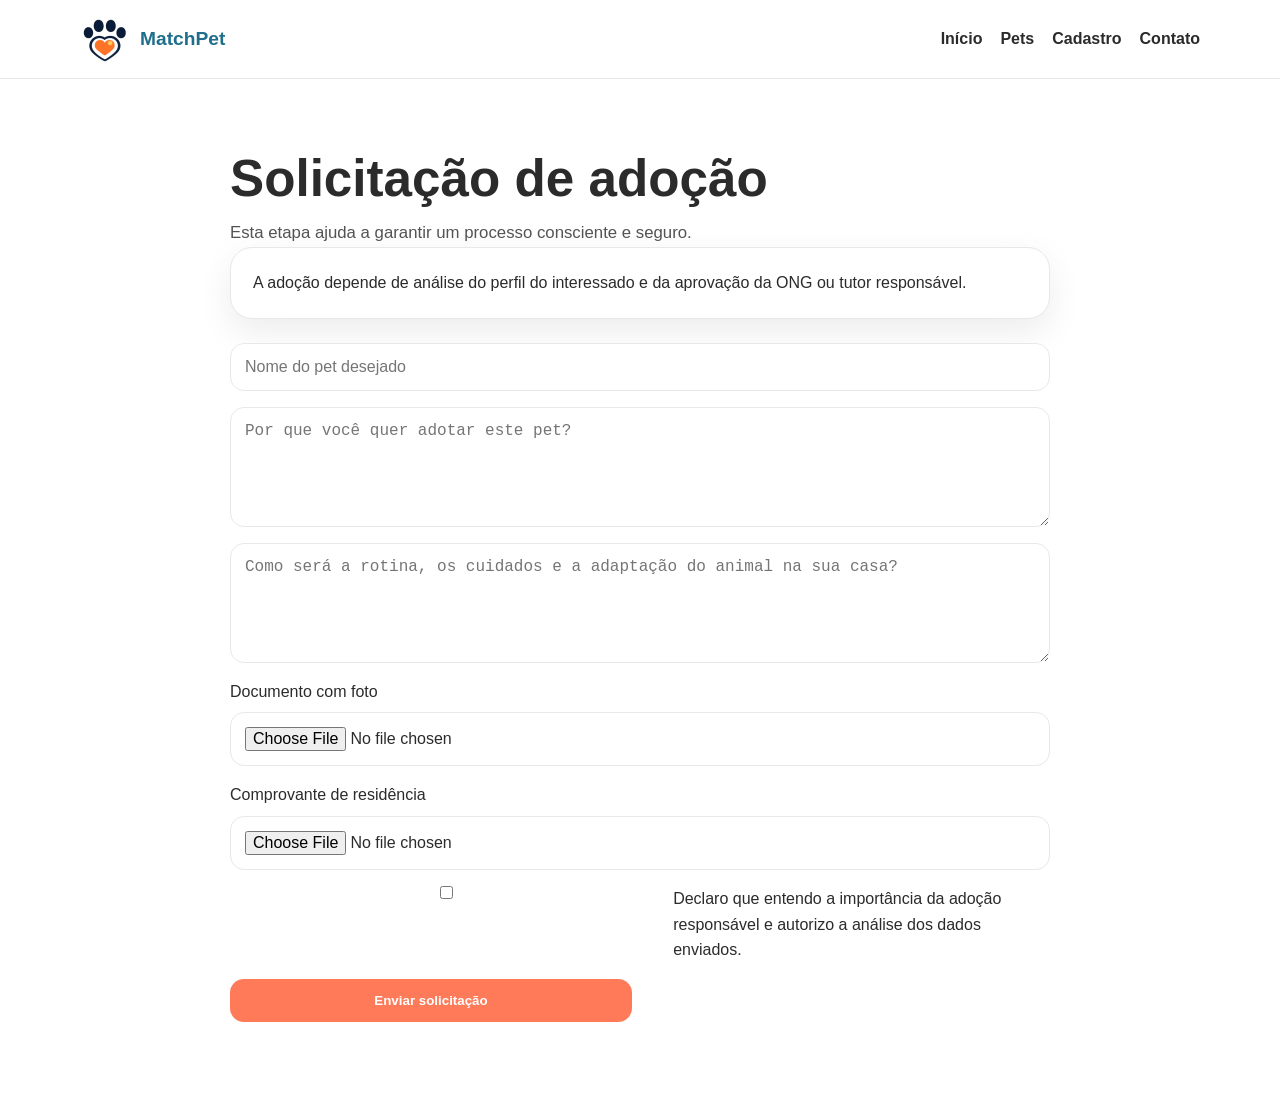
<file: adocao.html>
<!DOCTYPE html>
<html lang="pt-BR">
<head>
  <meta charset="UTF-8">
  <meta name="viewport" content="width=device-width, initial-scale=1.0">
  <title>Solicitação de Adoção | MatchPet</title>
  <link rel="stylesheet" href="style.css">
</head>
<body>
  <header class="header">
    <div class="container nav">
      <a href="index.html" class="brand">
        <img src="assets/logo.png" class="logo">
        <span>MatchPet</span>
      </a>

      <nav class="menu">
        <a href="index.html">Início</a>
        <a href="pets.html">Pets</a>
        <a href="cadastro.html">Cadastro</a>
        <a href="contato.html">Contato</a>
      </nav>
    </div>
  </header>

  <main class="section">
    <div class="container form-wrapper">
      <h1>Solicitação de adoção</h1>
      <p class="page-subtitle">
        Esta etapa ajuda a garantir um processo consciente e seguro.
      </p>

      <div class="warning-box small">
        <p>
          A adoção depende de análise do perfil do interessado e da aprovação da ONG ou tutor responsável.
        </p>
      </div>

      <form class="form-grid">
        <input type="text" placeholder="Nome do pet desejado" class="full" required>
        <textarea rows="5" class="full" placeholder="Por que você quer adotar este pet?" required></textarea>
        <textarea rows="5" class="full" placeholder="Como será a rotina, os cuidados e a adaptação do animal na sua casa?" required></textarea>

        <div class="upload-box full">
          <label>Documento com foto</label>
          <input type="file" required>
        </div>

        <div class="upload-box full">
          <label>Comprovante de residência</label>
          <input type="file" required>
        </div>

        <label class="checkbox full">
          <input type="checkbox" required>
          <span>Declaro que entendo a importância da adoção responsável e autorizo a análise dos dados enviados.</span>
        </label>

        <button type="submit" class="btn btn-full">Enviar solicitação</button>
      </form>
    </div>
  </main>
</body>
</html>
</file>
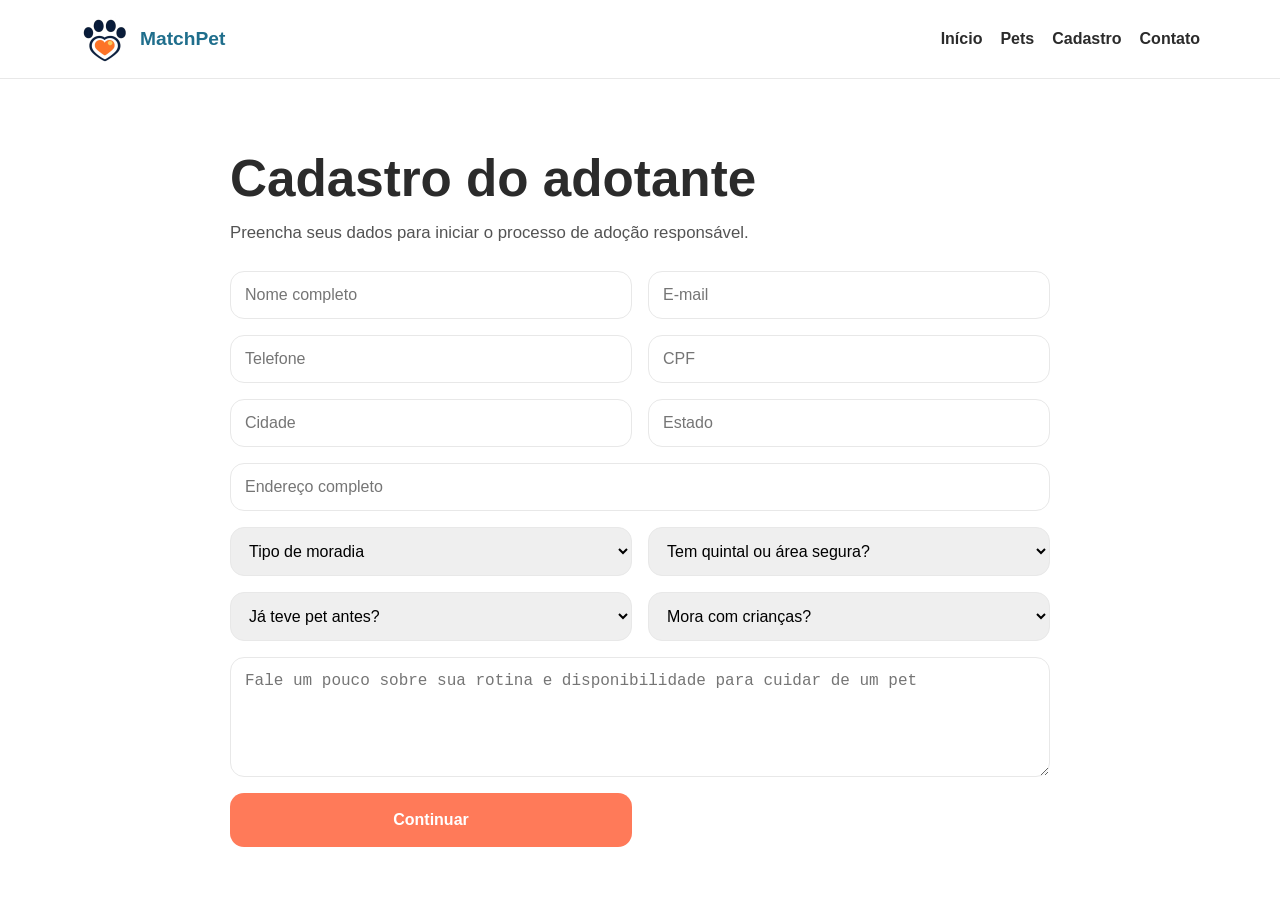
<file: cadastro.html>
<!DOCTYPE html>
<html lang="pt-BR">
<head>
  <meta charset="UTF-8">
  <meta name="viewport" content="width=device-width, initial-scale=1.0">
  <title>Cadastro | MatchPet</title>
  <link rel="stylesheet" href="style.css">
</head>
<body>
  <header class="header">
    <div class="container nav">
      <a href="index.html" class="brand">
        <img src="assets/logo.png" class="logo">
        <span>MatchPet</span>
      </a>

      <nav class="menu">
        <a href="index.html">Início</a>
        <a href="pets.html">Pets</a>
        <a href="cadastro.html">Cadastro</a>
        <a href="contato.html">Contato</a>
      </nav>
    </div>
  </header>

  <main class="section">
    <div class="container form-wrapper">
      <h1>Cadastro do adotante</h1>
      <p class="page-subtitle">
        Preencha seus dados para iniciar o processo de adoção responsável.
      </p>

      <form class="form-grid">
        <input type="text" placeholder="Nome completo" required>
        <input type="email" placeholder="E-mail" required>
        <input type="tel" placeholder="Telefone" required>
        <input type="text" placeholder="CPF" required>
        <input type="text" placeholder="Cidade" required>
        <input type="text" placeholder="Estado" required>
        <input type="text" placeholder="Endereço completo" class="full" required>

        <select required>
          <option value="">Tipo de moradia</option>
          <option>Casa</option>
          <option>Apartamento</option>
        </select>

        <select required>
          <option value="">Tem quintal ou área segura?</option>
          <option>Sim</option>
          <option>Não</option>
        </select>

        <select required>
          <option value="">Já teve pet antes?</option>
          <option>Sim</option>
          <option>Não</option>
        </select>

        <select required>
          <option value="">Mora com crianças?</option>
          <option>Sim</option>
          <option>Não</option>
        </select>

        <textarea class="full" rows="5" placeholder="Fale um pouco sobre sua rotina e disponibilidade para cuidar de um pet" required></textarea>

        <a href="adocao.html" class="btn btn-full">Continuar</a>
      </form>
    </div>
  </main>
</body>
</html>
</file>
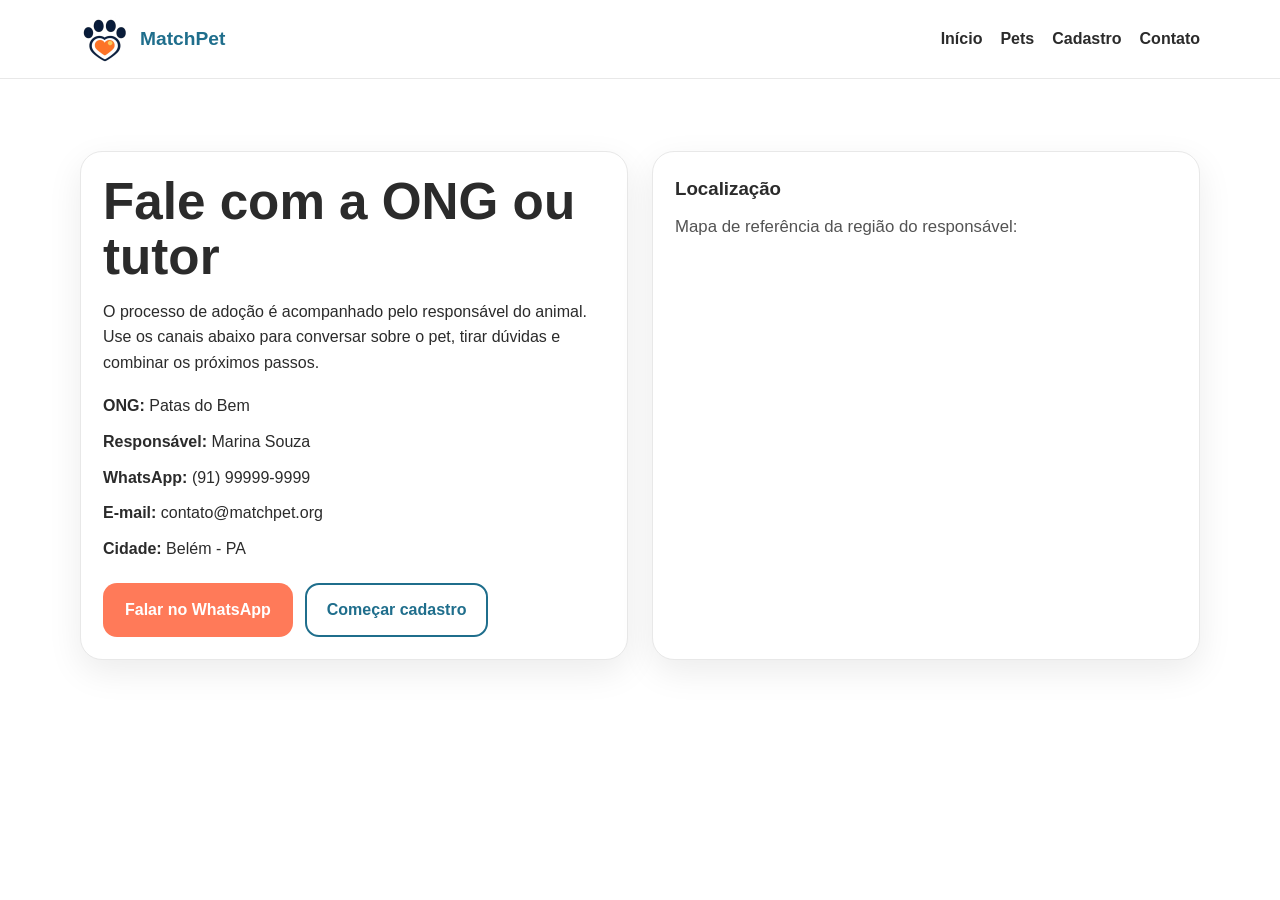
<file: contato.html>
<!DOCTYPE html>
<html lang="pt-BR">
<head>
  <meta charset="UTF-8">
  <meta name="viewport" content="width=device-width, initial-scale=1.0">
  <title>Contato | MatchPet</title>
  <link rel="stylesheet" href="style.css">
</head>
<body>
  <header class="header">
    <div class="container nav">
      <a href="index.html" class="brand">
        <img src="assets/logo.png" class="logo">
        <span>MatchPet</span>
      </a>

      <nav class="menu">
        <a href="index.html">Início</a>
        <a href="pets.html">Pets</a>
        <a href="cadastro.html">Cadastro</a>
        <a href="contato.html">Contato</a>
      </nav>
    </div>
  </header>

  <main class="section">
    <div class="container contact-layout">
      <div class="card">
        <h1>Fale com a ONG ou tutor</h1>
        <p>
          O processo de adoção é acompanhado pelo responsável do animal.
          Use os canais abaixo para conversar sobre o pet, tirar dúvidas
          e combinar os próximos passos.
        </p>

        <div class="info-list">
          <div><strong>ONG:</strong> Patas do Bem</div>
          <div><strong>Responsável:</strong> Marina Souza</div>
          <div><strong>WhatsApp:</strong> (91) 99999-9999</div>
          <div><strong>E-mail:</strong> contato@matchpet.org</div>
          <div><strong>Cidade:</strong> Belém - PA</div>
        </div>

        <div class="actions">
          <a href="#" class="btn">Falar no WhatsApp</a>
          <a href="cadastro.html" class="btn btn-outline">Começar cadastro</a>
        </div>
      </div>

      <div class="card">
        <h3>Localização</h3>
        <p class="map-text">Mapa de referência da região do responsável:</p>
        <iframe
          src="https://www.google.com/maps?q=Belem,Para&output=embed"
          width="100%"
          height="320"
          style="border:0; border-radius:16px;"
          allowfullscreen=""
          loading="lazy">
        </iframe>
      </div>
    </div>
  </main>
</body>
</html>
</file>
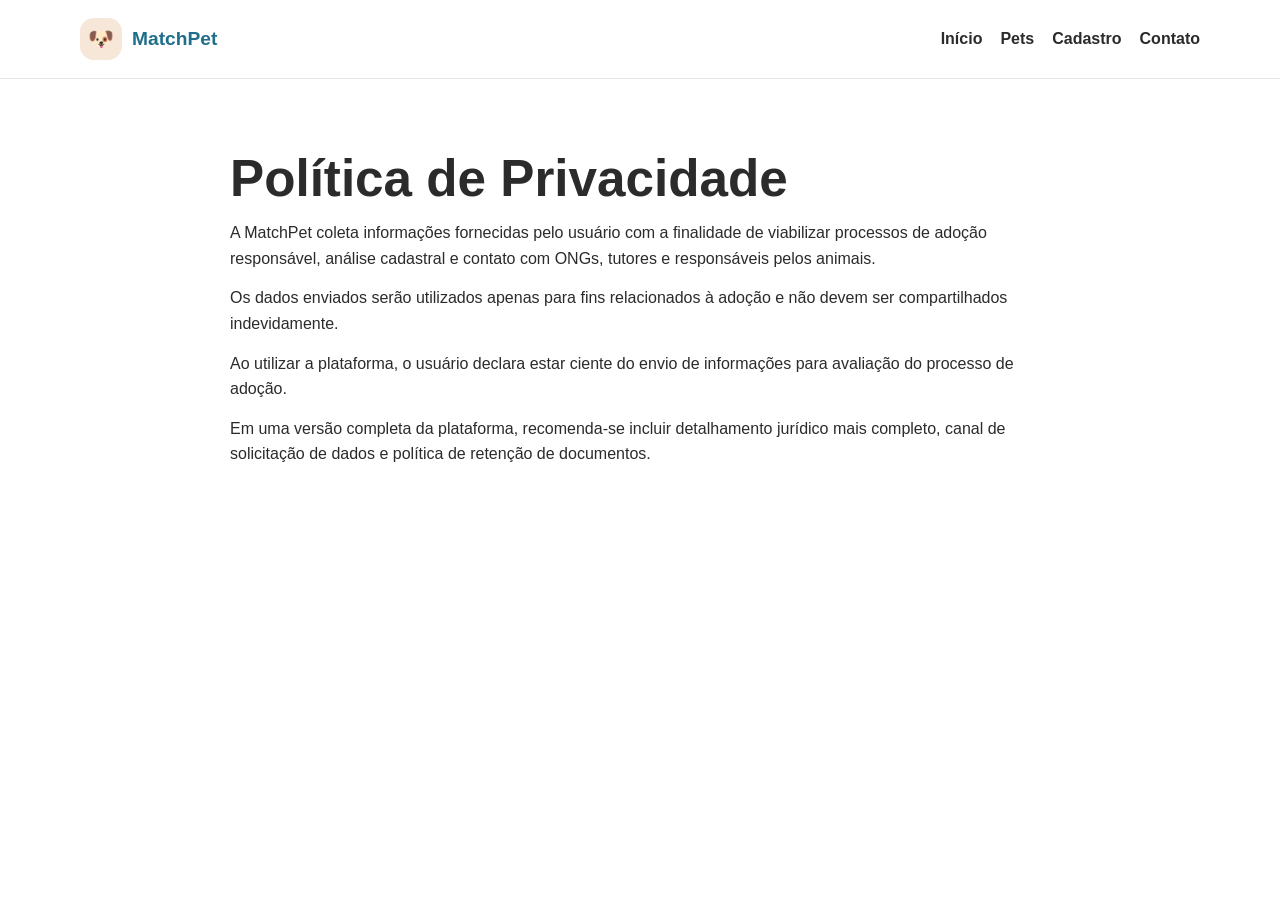
<file: privacidade.html>
<!DOCTYPE html>
<html lang="pt-BR">
<head>
  <meta charset="UTF-8">
  <meta name="viewport" content="width=device-width, initial-scale=1.0">
  <title>Política de Privacidade | MatchPet</title>
  <link rel="stylesheet" href="style.css">
</head>
<body>
  <header class="header">
    <div class="container nav">
      <a href="index.html" class="brand">
        <span class="brand-logo">🐶</span>
        <span>MatchPet</span>
      </a>

      <nav class="menu">
        <a href="index.html">Início</a>
        <a href="pets.html">Pets</a>
        <a href="cadastro.html">Cadastro</a>
        <a href="contato.html">Contato</a>
      </nav>
    </div>
  </header>

  <main class="section">
    <div class="container legal-page">
      <h1>Política de Privacidade</h1>
      <p>
        A MatchPet coleta informações fornecidas pelo usuário com a finalidade
        de viabilizar processos de adoção responsável, análise cadastral
        e contato com ONGs, tutores e responsáveis pelos animais.
      </p>

      <p>
        Os dados enviados serão utilizados apenas para fins relacionados
        à adoção e não devem ser compartilhados indevidamente.
      </p>

      <p>
        Ao utilizar a plataforma, o usuário declara estar ciente do envio
        de informações para avaliação do processo de adoção.
      </p>

      <p>
        Em uma versão completa da plataforma, recomenda-se incluir detalhamento
        jurídico mais completo, canal de solicitação de dados e política
        de retenção de documentos.
      </p>
    </div>
  </main>
</body>
</html>
</file>
<file: style.css>
:root {
  --primary: #1F6E8C;
  --secondary: #F6E7D8;
  --accent: #FF7A59;
  --mint: #9ED8C3;
  --text: #2B2B2B;
  --white: #FFFFFF;
  --light: #F8F8F8;
  --border: #E8E8E8;
  --shadow: 0 12px 35px rgba(0, 0, 0, 0.08);
  --radius: 22px;
}

* {
  margin: 0;
  padding: 0;
  box-sizing: border-box;
}

html {
  scroll-behavior: smooth;
}

body {
  font-family: Arial, Helvetica, sans-serif;
  color: var(--text);
  background: var(--white);
  line-height: 1.6;
}

img {
  max-width: 100%;
  display: block;
  border-radius: 18px;
}

a {
  text-decoration: none;
  color: inherit;
}

.container {
  width: min(1120px, 92%);
  margin: 0 auto;
}

.header {
  position: sticky;
  top: 0;
  z-index: 1000;
  background: rgba(255, 255, 255, 0.96);
  backdrop-filter: blur(10px);
  border-bottom: 1px solid var(--border);
}

.nav {
  min-height: 78px;
  display: flex;
  align-items: center;
  justify-content: space-between;
  gap: 18px;
}

.brand {
  display: flex;
  align-items: center;
  gap: 10px;
  font-size: 1.2rem;
  font-weight: 800;
  color: var(--primary);
}

.brand-logo {
  width: 42px;
  height: 42px;
  display: grid;
  place-items: center;
  background: var(--secondary);
  border-radius: 14px;
  font-size: 1.3rem;
}

.logo {
  width: 50px;
  height: auto;
  object-fit: contain;
}

.menu {
  display: flex;
  align-items: center;
  gap: 18px;
  flex-wrap: wrap;
}

.menu a {
  font-weight: 700;
}

.hero {
  padding: 88px 0 60px;
  background: linear-gradient(180deg, #ffffff 0%, #f7fbfc 100%);
}

.hero-grid {
  display: grid;
  grid-template-columns: 1.05fr 0.95fr;
  gap: 34px;
  align-items: center;
}

.eyebrow {
  color: var(--accent);
  font-weight: 800;
  margin-bottom: 10px;
}

h1 {
  font-size: clamp(2.2rem, 4vw, 4rem);
  line-height: 1.08;
  margin-bottom: 14px;
}

h2 {
  font-size: clamp(1.7rem, 3vw, 2.4rem);
  margin-bottom: 24px;
}

h3 {
  margin-bottom: 10px;
}

.hero-text,
.page-subtitle,
.map-text {
  color: #535353;
  font-size: 1.05rem;
}

.hero-actions,
.actions {
  display: flex;
  gap: 12px;
  flex-wrap: wrap;
  margin-top: 22px;
}

.btn,
.btn-outline,
.btn-small {
  border: none;
  cursor: pointer;
  transition: 0.2s ease;
  font-weight: 800;
  border-radius: 14px;
  display: inline-block;
}

.btn {
  background: var(--accent);
  color: var(--white);
  padding: 14px 22px;
}

.btn:hover,
.btn-outline:hover,
.btn-small:hover,
.filter-btn:hover {
  transform: translateY(-2px);
}

.btn-outline {
  background: transparent;
  color: var(--primary);
  border: 2px solid var(--primary);
  padding: 12px 20px;
}

.btn-small {
  background: var(--primary);
  color: var(--white);
  padding: 10px 16px;
}

.btn-full {
  width: 100%;
  text-align: center;
}

.section {
  padding: 72px 0;
}

.section-soft {
  background: var(--secondary);
}

.cards {
  display: grid;
  gap: 22px;
}

.cards.three {
  grid-template-columns: repeat(3, 1fr);
}

.card,
.hero-card,
.warning-box,
.cta-box {
  background: var(--white);
  border: 1px solid var(--border);
  border-radius: var(--radius);
  box-shadow: var(--shadow);
}

.card,
.hero-card,
.warning-box {
  padding: 22px;
}

.hero-card img {
  margin-top: 14px;
  margin-bottom: 16px;
  height: 320px;
  width: 100%;
  object-fit: cover;
}

.hero-badge,
.tag {
  display: inline-block;
  background: var(--secondary);
  color: var(--primary);
  padding: 8px 12px;
  border-radius: 999px;
  font-weight: 800;
  font-size: 0.9rem;
}

.warning-box {
  text-align: center;
}

.warning-box.small {
  margin-bottom: 20px;
  text-align: left;
}

.cta-box {
  background: linear-gradient(135deg, var(--mint), var(--secondary));
  padding: 28px;
  display: flex;
  align-items: center;
  justify-content: space-between;
  gap: 18px;
}

.footer {
  border-top: 1px solid var(--border);
  padding: 28px 0;
}

.footer-content {
  display: flex;
  justify-content: space-between;
  gap: 16px;
  flex-wrap: wrap;
}

.footer-links {
  display: flex;
  gap: 16px;
  flex-wrap: wrap;
}

.filters {
  display: flex;
  gap: 10px;
  flex-wrap: wrap;
  margin: 20px 0 28px;
}

.filter-btn {
  background: var(--light);
  border: 1px solid var(--border);
  padding: 10px 14px;
  border-radius: 12px;
  cursor: pointer;
  font-weight: 800;
}

.filter-btn.active {
  background: var(--primary);
  color: var(--white);
}

.pet-card img {
  width: 100%;
  height: 230px;
  object-fit: cover;
  margin-bottom: 14px;
}

.pet-profile {
  display: grid;
  grid-template-columns: 1fr 1fr;
  gap: 28px;
  align-items: start;
}

.pet-summary {
  margin: 8px 0 16px;
  color: #555;
}

.info-list {
  display: grid;
  gap: 10px;
  margin: 18px 0;
}

.inner-card {
  margin-top: 18px;
}

.form-wrapper {
  max-width: 820px;
}

.form-grid {
  display: grid;
  grid-template-columns: 1fr 1fr;
  gap: 16px;
  margin-top: 24px;
}

.form-grid input,
.form-grid select,
.form-grid textarea {
  width: 100%;
  padding: 14px;
  border: 1px solid var(--border);
  border-radius: 14px;
  font-size: 1rem;
}

.full {
  grid-column: 1 / -1;
}

.upload-box {
  display: grid;
  gap: 8px;
}

.checkbox {
  display: flex;
  gap: 10px;
  align-items: flex-start;
}

.contact-layout {
  display: grid;
  grid-template-columns: 1fr 1fr;
  gap: 24px;
}

.legal-page {
  max-width: 820px;
}

.legal-page p {
  margin-bottom: 14px;
}

.hidden {
  display: none !important;
}

@media (max-width: 920px) {
  .hero-grid,
  .cards.three,
  .pet-profile,
  .contact-layout,
  .cta-box {
    grid-template-columns: 1fr;
    display: grid;
  }

  .form-grid {
    grid-template-columns: 1fr;
  }
}

@media (max-width: 640px) {
  .nav {
    flex-direction: column;
    justify-content: center;
    padding: 14px 0;
  }

  .hero {
    padding-top: 44px;
  }
}
</file>
